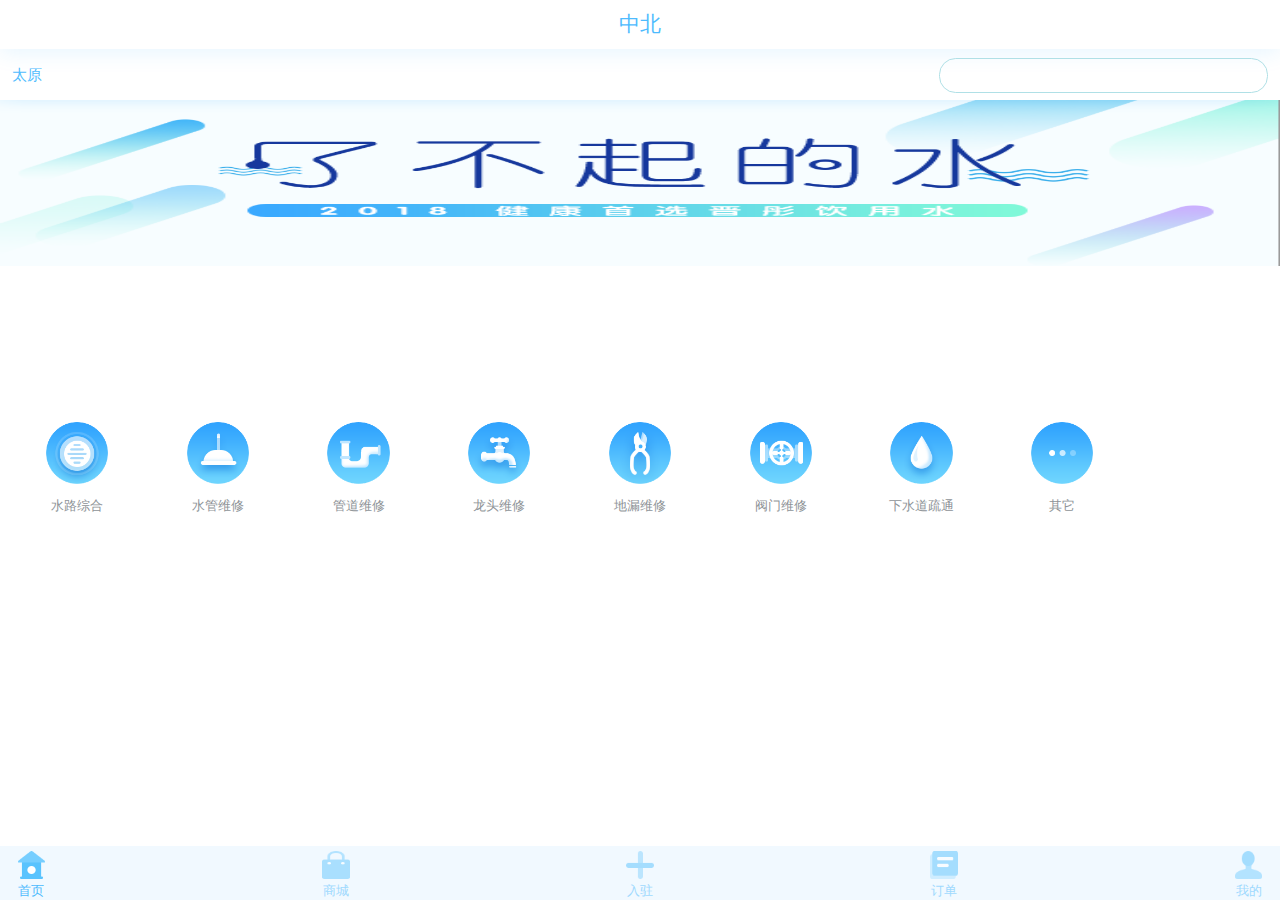
<file: index.html>
<!DOCTYPE html>
<html lang="en">
<head>
    <meta charset="UTF-8">
    <meta name="viewport"
          content="width=device-width , user-scalable=no,initial-scale=1.0 ,maximum-scale =1.0 ,minimum-scale =1.0 ">
    <meta http-equiv="X-UA-Compatible" content="ie=edge">
    <meta name="format-detection" content="telephone=no, email=no" />
    <link rel="stylesheet" href="./css/base.css">
    <link rel="stylesheet" href="./css/index.css">
    <link rel="stylesheet" href="//at.alicdn.com/t/font_1194446_ten7piygx3s.css">
    <title>首页</title>
</head>
<body>

<header>
    <a href=""></a>
    <span>中北</span>
    <a href=""></a>
</header>

<div class="search">
    <span>太原 <i class="iconfont icon-xiangxia"></i></span>
    <a href=""></a>
</div>
<div class="banner">
    <a href="">
        <img src="./image/img/banner.png" alt="">
    </a>
</div>
<ul class="category">
    <li>
        <a href="./list.html">
           <div>
               <img src="./image/img/l1.png" alt="">

           </div>
            <p>水路综合</p>
        </a>
    </li>
    <li>
        <a href="./list.html">
            <div>
                <img src="./image/img/l2.png" alt="">

            </div>
            <p>水管维修</p>
        </a>
    </li>
    <li>
        <a href="./list.html">
            <div>
                <img src="./image/img/l3.png" alt="">

            </div>
            <p>管道维修</p>
        </a>
    </li>
    <li>
        <a href="./list.html">
            <div>
                <img src="./image/img/l4.png" alt="">

            </div>
            <p>龙头维修</p>
        </a>
    </li>
    <li>
        <a href="./list.html">
            <div>
                <img src="./image/img/l5.png" alt="">

            </div>
            <p>地漏维修</p>
        </a>
    </li>
    <li>
        <a href="./list.html">
            <div>
                <img src="./image/img/l6.png" alt="">

            </div>
            <p>阀门维修</p>
        </a>
    </li>
    <li>
        <a href="./list.html">
            <div>
                <img src="./image/img/l7.png" alt="">

            </div>
            <p>下水道疏通</p>
        </a>
    </li>
    <li>
        <a href="./list.html">
            <div>
                <img src="./image/img/l8.png" alt="">

            </div>
            <p>其它</p>
        </a>
    </li>
    <li>
        <a href="">
            <div>

            </div>
            <p></p>
        </a>
    </li>
</ul>

<footer>
    <a href="" class="hot">
        <img src="./image/img/sy.png" alt="">
        首页
    </a>
    <a href="./store.html">
        <img src="./image/img/store.png" alt="">
        商城
    </a>
    <a href="./querylist.html">
        <img src="./image/img/rz.png" alt="">
        入驻
    </a>
    <a href="./shopping.html">
        <img src="./image/img/order.png" alt="">
        订单
    </a>
    <a href="">
        <img src="./image/img/personal.png" alt="">
        我的
    </a>

</footer>
</body>
</html>
</file>
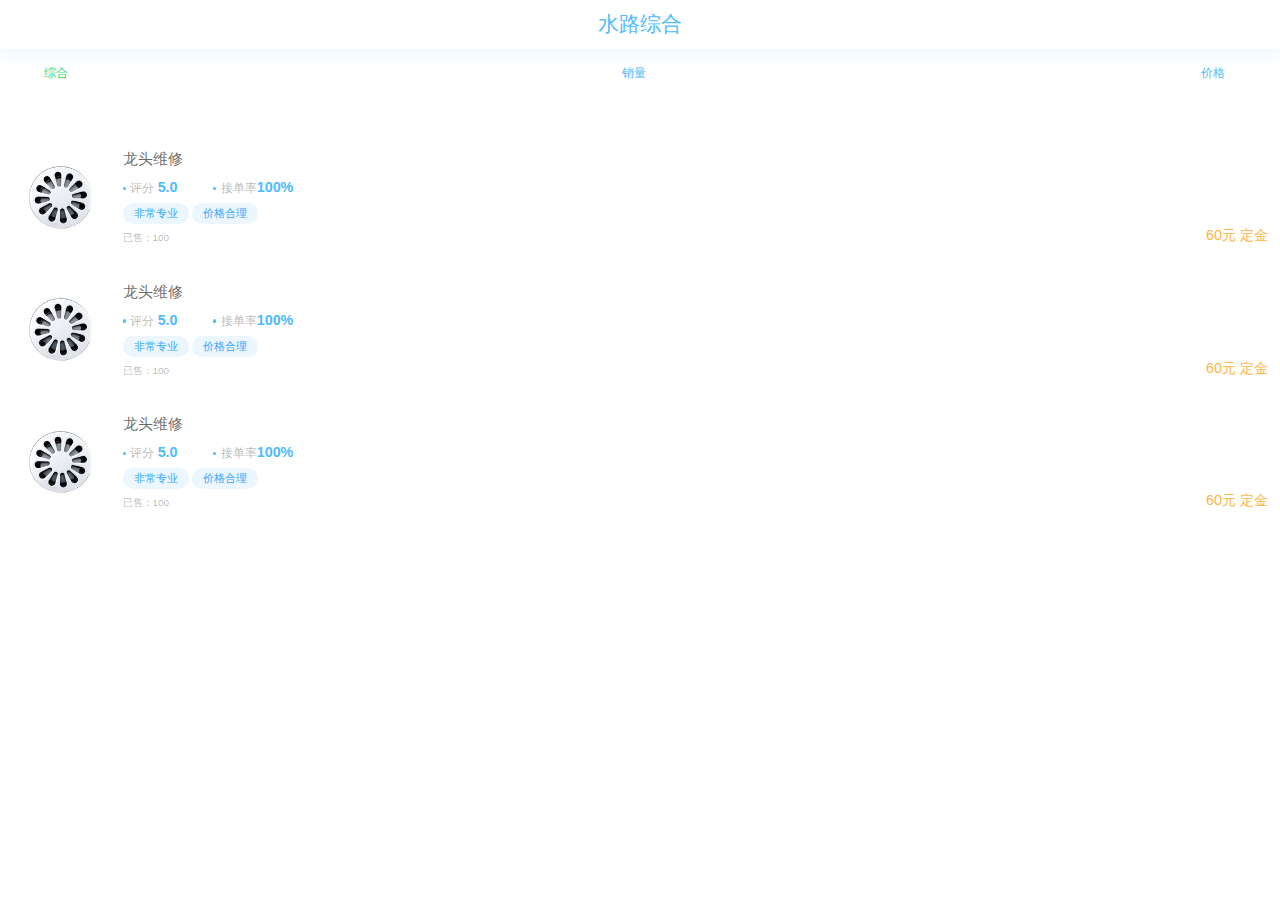
<file: list.html>
<!DOCTYPE html>
<html lang="en">
<head>
    <meta charset="UTF-8">
    <meta name="viewport"
          content="width=device-width , user-scalable=no,initial-scale=1.0 ,maximum-scale =1.0 ,minimum-scale =1.0 ">
    <meta http-equiv="X-UA-Compatible" content="ie=edge">
    <meta name="format-detection" content="telephone=no, email=no" />
    <link rel="stylesheet" href="./css/base.css">
    <link rel="stylesheet" href="./css/list.css">
    <link rel="stylesheet" href="./css/index.css">
    <link rel="stylesheet" href="//at.alicdn.com/t/font_1194446_ten7piygx3s.css">
    <title>列表</title>
</head>
<body>
<header>
    <a href="./index.html" class="iconfont icon-fanhui"></a>
    <span>水路综合</span>
    <a href=""></a>
</header>

<ul class="order">
    <li class="hot">
        综合 <i class="iconfont icon-xiangxia"></i>
    </li>
    <li>
        销量 <i class="iconfont icon-xiangxia"></i>
    </li>
    <li>
        价格 <i class="iconfont icon-xiangxia"></i>
    </li>
</ul>

<section class="list">
    <ul class="scroll">
        <li class="listitem">
            <a href="./show.html">
                <div class="thumb">
                    <img src="./image/1.jpg" alt="">
                </div>
                <div class="info">
                    <h1>龙头维修</h1>
                    <div class="score">
                        <span>评分 <strong>5.0</strong></span>
                        <span>接单率<strong>100%</strong></span>
                    </div>
                    <div class="tag">
                        <span>非常专业</span>
                        <span>价格合理</span>
                    </div>
                    <div class="total">已售：100</div>
                    <div class="price">60元 定金</div>
                </div>
            </a>
        </li>
        <li class="listitem">
            <a href="./show.html">
                <div class="thumb">
                    <img src="./image/1.jpg" alt="">
                </div>
                <div class="info">
                    <h1>龙头维修</h1>
                    <div class="score">
                        <span>评分 <strong>5.0</strong></span>
                        <span>接单率<strong>100%</strong></span>
                    </div>
                    <div class="tag">
                        <span>非常专业</span>
                        <span>价格合理</span>
                    </div>
                    <div class="total">已售：100</div>
                    <div class="price">60元 定金</div>
                </div>
            </a>
        </li>
        <li class="listitem">
            <a href="./show.html">
                <div class="thumb">
                    <img src="./image/1.jpg" alt="">
                </div>
                <div class="info">
                    <h1>龙头维修</h1>
                    <div class="score">
                        <span>评分 <strong>5.0</strong></span>
                        <span>接单率<strong>100%</strong></span>
                    </div>
                    <div class="tag">
                        <span>非常专业</span>
                        <span>价格合理</span>
                    </div>
                    <div class="total">已售：100</div>
                    <div class="price">60元 定金</div>
                </div>
            </a>
        </li>

    </ul>

</section>
</body>
</html>
</file>
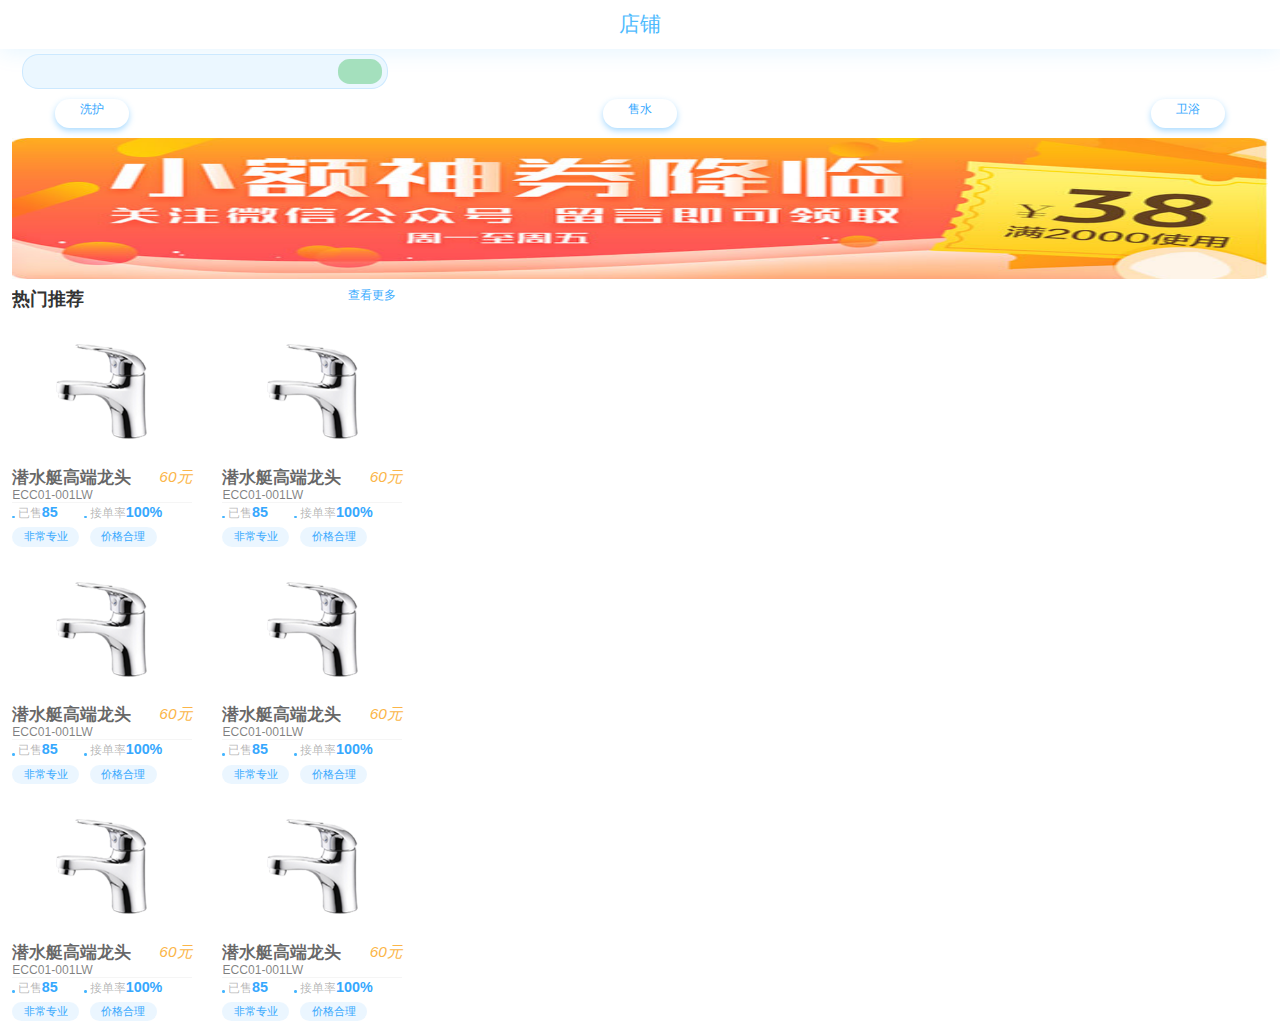
<file: querylist.html>
<!doctype html>
<html lang="en">
<head>
    <meta charset="UTF-8">
    <meta name="viewport"
          content="width=device-width, user-scalable=no, initial-scale=1.0, maximum-scale=1.0, minimum-scale=1.0">
    <meta http-equiv="X-UA-Compatible" content="ie=edge">
    <title>商品列表</title>
    <link rel="stylesheet" href="./css/base.css">
    <link rel="stylesheet" href="./css/querylist.css">
    <link rel="stylesheet" href="//at.alicdn.com/t/font_1194446_ten7piygx3s.css">
</head>
<body>
<header>
    <a href="./index.html" class="iconfont icon-fanhui" class="iconfont icon-fanhui"></a>
    <span>店铺</span>
    <a href=""></a>
</header>

<div class="research">
    <div class="researchlogo"><a href=""class="iconfont icon-sousuo"></a></div>
</div>
<ul class="kind">
    <li class="kindItem"><a href="">洗护</a></li>
    <li class="kindItem"><a href="">售水</a></li>
    <li class="kindItem"><a href="">卫浴</a></li>
</ul>
<div class="saleImg"><img src="./image/gg.jpg" alt=""></div>
<div class="list">
    <div class="float">
        <h2>热门推荐</h2><a>查看更多<div class="iconfont icon-xiangyoushuangjiantousvg"></div></a>
    </div>
    <ul class="queryList">
        <li>
            <a href="./show.html"><div class="image"><img src="./image/shuilong.png" alt=""></div>
                <span>潜水艇高端龙头</span><i>60元</i>
                <div class="label">ECC01-001LW</div>
                <div class="rate">已售<strong>85</strong></div>
                <div class="rate">接单率<strong>100%</strong></div>
                <div class="btn">非常专业</div>
                <div class="btn">价格合理</div>
            </a>
        </li>
        <li>
            <a href="./show.html"><div class="image"><img src="./image/shuilong.png" alt=""></div>
                <span>潜水艇高端龙头</span><i>60元</i>
                <div class="label">ECC01-001LW</div>
                <div class="rate">已售<strong>85</strong></div>
                <div class="rate">接单率<strong>100%</strong></div>
                <div class="btn">非常专业</div>
                <div class="btn">价格合理</div>
            </a>
        </li>
        <li>
            <a href="./show.html"><div class="image"><img src="./image/shuilong.png" alt=""></div>
                <span>潜水艇高端龙头</span><i>60元</i>
                <div class="label">ECC01-001LW</div>
                <div class="rate">已售<strong>85</strong></div>
                <div class="rate">接单率<strong>100%</strong></div>
                <div class="btn">非常专业</div>
                <div class="btn">价格合理</div>
            </a>
        </li>
        <li>
            <a href="./show.html"><div class="image"><img src="./image/shuilong.png" alt=""></div>
                <span>潜水艇高端龙头</span><i>60元</i>
                <div class="label">ECC01-001LW</div>
                <div class="rate">已售<strong>85</strong></div>
                <div class="rate">接单率<strong>100%</strong></div>
                <div class="btn">非常专业</div>
                <div class="btn">价格合理</div>
            </a>
        </li>
        <li>  <a href="./show.html"><div class="image"><img src="./image/shuilong.png" alt=""></div>
            <span>潜水艇高端龙头</span><i>60元</i>
            <div class="label">ECC01-001LW</div>
            <div class="rate">已售<strong>85</strong></div>
            <div class="rate">接单率<strong>100%</strong></div>
            <div class="btn">非常专业</div>
            <div class="btn">价格合理</div>
        </a>
        </li>
        <li> <a href="./show.html"><div class="image"><img src="./image/shuilong.png" alt=""></div>
            <span>潜水艇高端龙头</span><i>60元</i>
            <div class="label">ECC01-001LW</div>
            <div class="rate">已售<strong>85</strong></div>
            <div class="rate">接单率<strong>100%</strong></div>
            <div class="btn">非常专业</div>
            <div class="btn">价格合理</div>
        </a>
        </li>
    </ul>
</div>
</body>
</html>
</file>
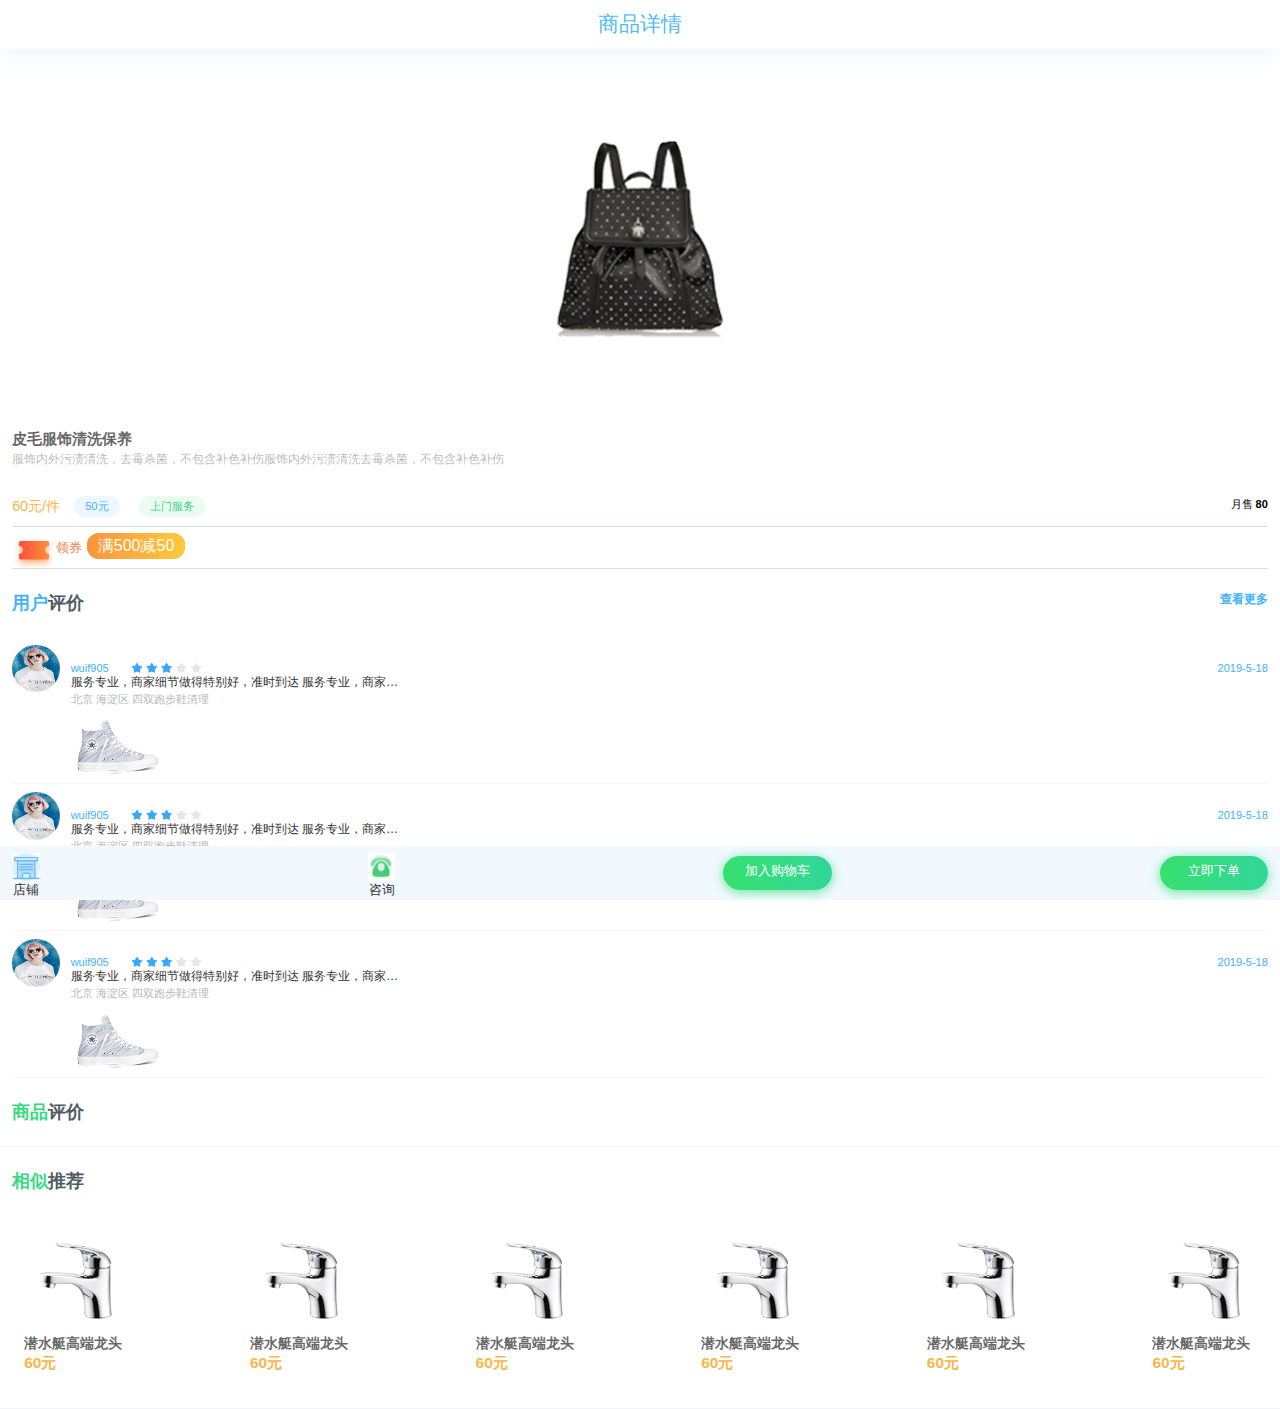
<file: show.html>
<!DOCTYPE html>
    <html lang="en">
    <head>
        <meta charset="UTF-8">
        <meta name="viewport"
              content="width=device-width , user-scalable=no,initial-scale=1.0 ,maximum-scale =1.0 ,minimum-scale =1.0 ">
        <meta http-equiv="X-UA-Compatible" content="ie=edge">
        <meta name="format-detection" content="telephone=no, email=no" />
        <link rel="stylesheet" href="./css/base.css">
        <!--    <link rel="stylesheet" href="./css/list.css">-->
        <!--    <link rel="stylesheet" href="./css/index.css">-->
        <link rel="stylesheet" href="./css/show.css">
        <link rel="stylesheet" href="//at.alicdn.com/t/font_1194446_ten7piygx3s.css">
        <title>商品详情</title>
</head>
<body>
<header>
    <a href="./list.html" class="iconfont icon-fanhui"></a>
    <span>商品详情</span>
    <a href=""></a>
</header>

<section class="goods">
    <div class="thumb">
        <img src="./image/bao.jpg" alt="">
    </div>
    <h1>皮毛服饰清洗保养</h1>
    <p class="desc">
        服饰内外污渍清洗，去霉杀菌，不包含补色补伤服饰内外污渍清洗去霉杀菌，不包含补色补伤
    </p>
    <div class="info">
        <span>60元/件</span>
        <span class="dj">50元</span>
        <span class="service">上门服务</span>
        <div class="total">
            <span>月售 <strong>80</strong></span>
        </div>
    </div>
    <div class="discount">
        <a href=""><img src="./image/quan.png" alt="">领券</a>
        <span>满500减50</span>
    </div>
</section>

<h1 class="title">
    <span>用户<b>评价</b> </span>
    <a href=""> 查看更多  <i class="iconfont icon-xiangyou"></i><i class="iconfont icon-xiangyou"></i> </a>
</h1>
<!--  -->
<ul class="comment">
    <li class="commentItem">
        <div class="avatar">
            <img src="./image/avatar.png" alt="">
        </div>
        <div class="commentInfo">
            <div class="infoTop">
                <span class="username">wuif905</span>
                <span class="star">
                          <div >
                               <img src="./image/star1.png" alt="" >
                          </div>
                          <div style="width: 60%">
                               <img src="./image/star2.png" alt="">
                          </div>

                      </span>
                <span class="date">2019-5-18</span>
            </div>
            <p class="commentCon">
                服务专业，商家细节做得特别好，准时到达 服务专业，商家细节做得特别好，准时到达
            </p>
            <p class="position">
                北京  海淀区  四双跑步鞋清理
            </p>
            <a href="" class="ping"><img src="./image/xie.png" alt=""></a>
        </div>
    </li>
    <li class="commentItem">
        <div class="avatar">
            <img src="./image/avatar.png" alt="">
        </div>
        <div class="commentInfo">
            <div class="infoTop">
                <span class="username">wuif905</span>
                <span class="star">
                          <div >
                               <img src="./image/star1.png" alt="" >
                          </div>
                          <div style="width: 60%">
                               <img src="./image/star2.png" alt="">
                          </div>

                      </span>
                <span class="date">2019-5-18</span>
            </div>
            <p class="commentCon">
                服务专业，商家细节做得特别好，准时到达 服务专业，商家细节做得特别好，准时到达
            </p>
            <p class="position">
                北京  海淀区  四双跑步鞋清理
            </p>
            <a href="" class="ping"><img src="./image/xie.png" alt=""></a>
        </div>
    </li> <li class="commentItem">
    <div class="avatar">
        <img src="./image/avatar.png" alt="">
    </div>
    <div class="commentInfo">
        <div class="infoTop">
            <span class="username">wuif905</span>
            <span class="star">
                          <div >
                               <img src="./image/star1.png" alt="" >
                          </div>
                          <div style="width: 60%">
                               <img src="./image/star2.png" alt="">
                          </div>

                      </span>
            <span class="date">2019-5-18</span>
        </div>
        <p class="commentCon">
            服务专业，商家细节做得特别好，准时到达 服务专业，商家细节做得特别好，准时到达
        </p>
        <p class="position">
            北京  海淀区  四双跑步鞋清理
        </p>
        <a href="" class="ping"><img src="./image/xie.png" alt=""></a>
    </div>
</li>
</ul>

<h1 class="title1">
    <span>商品<b>评价</b> </span>
</h1>
<h1 class="title1">
    <span>相似<b>推荐</b> </span>
    <ul class="other">
        <li>
        <a href="">
            <div>
                <img src="./image/shuilong.png" alt="">
            </div>
            <p>潜水艇高端龙头</p>
            <b>60元</b>
        </a>
    </li>
        <li>
            <a href="">
                <div>
                    <img src="./image/shuilong.png" alt="">
                </div>
                <p>潜水艇高端龙头</p>
                <b>60元</b>
            </a>
        </li>
        <li>
            <a href="">
                <div>
                    <img src="./image/shuilong.png" alt="">
                </div>
                <p>潜水艇高端龙头</p>
                <b>60元</b>
            </a>
        </li>
        <li>
            <a href="">
                <div>
                    <img src="./image/shuilong.png" alt="">
                </div>
                <p>潜水艇高端龙头</p>
                <b>60元</b>
            </a>
        </li>
        <li>
            <a href="">
                <div>
                    <img src="./image/shuilong.png" alt="">
                </div>
                <p>潜水艇高端龙头</p>
                <b>60元</b>
            </a>
        </li>
        <li>
            <a href="">
                <div>
                    <img src="./image/shuilong.png" alt="">
                </div>
                <p>潜水艇高端龙头</p>
                <b>60元</b>
            </a>
        </li>
    </ul>
</h1>

<footer>
    <ul class="webList">
        <li class="hot">
            <a href="">
                <div class="image"><img src="./image/hom.jpg" alt=""></div>
                <span>店铺</span>
            </a>
        </li>
        <li>
            <a href="">
                <div class="image"><img src="./image/pho.jpg" alt=""></div>
                <span>咨询</span>
            </a>
        </li>
        <li>
            <a href="./shopping.html" class="che">
                <span>加入购物车</span>
            </a>
        </li>
        <li>
            <a href="" class="che"><span>立即下单</span></a>
        </li>
    </ul>

</footer>
</body>
</html>
</file>
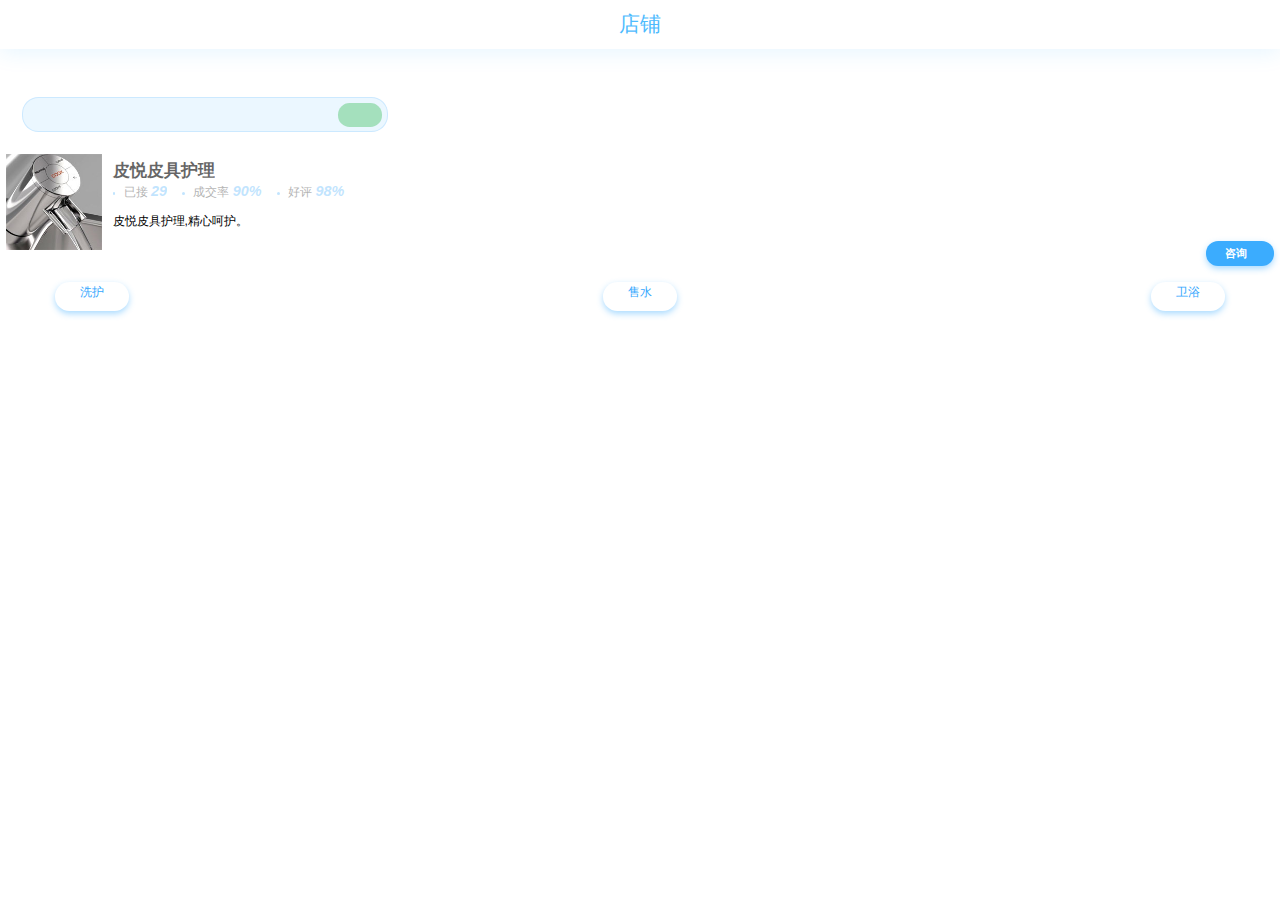
<file: store.html>
<!DOCTYPE html>
<html lang="en">
<head>
    <meta charset="UTF-8">
    <meta name="viewport"
          content="width=device-width, user-scalable=no, initial-scale=1.0, maximum-scale=1.0, minimum-scale=1.0">
    <meta http-equiv="X-UA-Compatible" content="ie=edge">
    <link rel="stylesheet" href="./css/base.css">
    <link rel="stylesheet" href="./css/store.css">
    <link rel="stylesheet" href="//at.alicdn.com/t/font_1194446_ten7piygx3s.css">

    <title>店铺</title>
</head>
<body>
<header>
    <a href="./index.html" class="iconfont icon-fanhui"></a>
    <span>店铺</span>
    <a href=""></a>
</header>
<div class="research">
    <div class="researchlogo"><a href=""class="iconfont icon-sousuo"></a></div>
</div>
<div class="list1">
    <div><img src="./image/yb.jpg" alt=""></div>
    <div class="text">
        <h3>皮悦皮具护理</h3>
        <div class="rate">
            <span>已接 <i>29</i></span>
            <span>成交率 <i>90%</i></span>
            <span>好评 <i>98%</i></span>
        </div>
        <p>皮悦皮具护理,精心呵护。</p>
        <div class="talk"><b>咨询</b></div>
    </div>
</div>
<ul class="kind">
    <li class="kindItem"><a href="">洗护</a></li>
    <li class="kindItem"><a href="">售水</a></li>
    <li class="kindItem"><a href="">卫浴</a></li>
</ul>
</body>
</html>
</file>
<file: css/base.css>
body , h1 , h2 , h3 , h4 , h5 , h6 , p , ul , ol , li , form , input , textarea , select {
    margin: 0;
    padding: 0;
    list-style: none;
}
body{
    background-color: #fff;
    color: #000;
    /*font-family: 华文楷体;*/
    /*font-size: 20px;*/
    /*line-height: 1.5;*/
    /*font:16px/1.5 H sans-serif;*/
}
*{
    -webkit-tap-highlight-color: rgba(0, 0, 0, 0);/*透明*/
    -webkit-appearance: none;
    -webkit-text-size-adjust:100%
}
a{
    /*color: whitesmoke;*/
    text-decoration: none;
    overflow: hidden;
    /*transition: transform .2s linear;*/
}
img{
    width: 100%;
    height: 100%;
    display: block;
    /*border: 0;*/
    /*border-radius: 5px;*/
    /*transition: transform .10s linear;*/
}

html {
    font-size: 100px; }

body {
    font-size: 16px;
    font-family:Helvetica;}

@media screen and (min-width: 320px) {
    html {
        font-size: 42.66667px; } }

@media screen and (min-width: 360px) {
    html {
        font-size: 48px; } }

@media screen and (min-width: 375px) {
    html {
        font-size: 50px; } }

@media screen and (min-width: 412px) {
    html {
        font-size: 54.93333px; } }

@media screen and (min-width: 414px) {
    html {
        font-size: 55.2px; } }
</file>
<file: css/index.css>
@import "base.css";
/*导入样式表*/

/* rem */

header{
    height: 0.88rem;
    text-align: center;
    line-height: 0.88rem;
    font-size: 0.38rem;
    color: #4ebbfe;
    box-shadow: 0 0.03rem 0.43rem 0
    rgba(41, 167, 255, 0.13);
}
/*search*/
.search{
    padding: 0.17rem 0.22rem;
    height: 0.6rem;
    line-height: 0.6rem;
}
.search > span{
    color: #4ebbfe;
    font-size: 0.28rem;
}
.search > a{
    float:right ;
    width: 5.93rem;
    height: 0.6rem;
    border: 0.01rem solid powderblue;
    border-radius: 0.3rem;
}
.banner{
    width: 100%;
    height: 3rem;
    background: #9a9a9a;
}

.category{
    padding: 0.22rem;
    height: 6.9rem;
    /*background: #4ebbfe;*/
    display: flex;
    flex-direction: row;
    justify-content: space-between;
    flex-wrap: wrap;
    align-content: space-around;
    /*flex-direction: row;*/
}
.category > li{
    width: 2.35rem;
    height: 1.94rem;
    /*background: #fff;*/
    /*border-radius: 50%;*/
}
.category > li > a {
    width: 100%;
    height: 100%;
    display: flex;
    flex-direction: column;
    align-items: center;
    justify-content: space-around;
    font-size: 0.24rem;
}
.category > li > a > div{
    width: 1.13rem;
    height: 1.13rem;
}
.category li p{
    text-align: center;
    color: #8e9397;
    font-size: 0.24rem;
}
/*category*/

footer{
    position: fixed;
    left: 0;
    bottom: 0;
    width: 100%;
    height: 0.98rem;
    background: #f1f9ff;
    padding: 0 0.22rem;
    box-sizing: border-box;
    -webkit-box-sizing:border-box ;
    display: flex;
    justify-content: space-between;
}
footer > a{
    width: 0.7rem;
    height: 100%;
    /*background: #046b80;*/
    font-size: 0.24rem;
    color: #4ebbfe;
    text-align: center;
    padding-top: 0.1rem;
    box-sizing: border-box;
    opacity: 0.5;
}
footer > a.hot{
    opacity: 1;
}
footer > a >img{
    width: 0.5rem;
    height: 0.5rem;
    display: inline-block;
}
</file>
<file: css/list.css>
header{
    width: 100%;
    height: 0.88rem;
    padding: 0 0.22rem;
    box-sizing: border-box;
    display: flex;
    justify-content: space-between;
    line-height: 0.88rem;
    color: #4ebbfe;
    font-size: 0.38rem;
}
header > a{
    color: #4ebbfe;
}
/*header*/

.order{
    height: 0.88rem;
    padding: 0 0.8rem;
    display: flex;
    justify-content: space-between;
    line-height: 0.88rem;
    font-size: 0.22rem;
    color: #4ebbfe;
}
.order > li.hot{
    color: #36d681;
}
.order > li .iconfont{
    font-size: 0.22rem;
    margin-left: 0.2rem;
    color: #4ebbfe;.
}
.list{
    width: 100%;
    position: absolute;
    top: 2.7rem;
    bottom: 0;
    /*background: #4ebbfe;*/
    padding: 0 0.22rem;
    box-sizing: border-box;
    overflow: hidden;
}
.listitem{
    height: 1.74rem;
    margin-bottom: 0.66rem;
    display: flex;
    justify-content: space-between;
    position: relative;
}
.listitem > a{
    display: flex;
    width: 100%;
    height: 100%;
    position: relative;
}
.thumb{
    /*width: 1.74rem;*/
    height: 1.74rem;
    flex-basis: 1.74rem;
    background: #00c1de;
    padding: 0.3rem;
    box-sizing: border-box;
    background: #fff;
    border-radius: 0.1rem;
    box-shadow:  0 0.01rem 0.21rem 0 rgba(223 223 223 0.43) ;
}
.info{
    /*width: 2rem;*/
    height: 1.74rem;
    /*background: #4ebbfe;*/
    flex-grow: 1;
    padding-left: 0.26rem;
    display: flex;
    flex-direction: column;
    justify-content: space-between;
}
.info > h1{
    font-size: 0.28rem;
    color: rgba(0,0,0,0.6);
    font-weight: normal;
}
.info > .score{
    font-size: 0.22rem;
    color: rgba(0,0,0,0.3);
}
.info > .score > span{
    position: relative;
    padding-left: 0.14rem;
    margin-right: 0.58rem;
}
.info > .score > span::before{
    content: "";
    position: absolute;
    width: 0.06rem;
    height: 0.06rem;
    border-radius: 50%;
    top: 0.1rem;
    left: 0;
    background: #4ebbfe;
}
.info > .score strong{
    font-size: 0.26rem;
    color: #4ebbfe;
}
.info > .tag{
    font-size: 0.20rem;
    color: #36a8fe;
}
.tag span{
    padding: 0.08rem 0.2rem;
    background: rgba(59 ,171,255 ,0.1);
    border-radius: 0.28rem;
}
.info > .total{
    color: rgba(0 , 0,0, 0.3);
    font-size: 0.18rem;
}
.info .price{
    position:absolute ;
    right: 0;
    bottom: 0;
    font-size: 0.26rem;
    color: #fdb548;
}


/*.listitem >a{*/
/*     width: 100%;*/
/*     height: 100%;*/
/* }*/
/*.thumb{*/
/*    width: 1.74rem;*/
/*    height: 1.74rem;*/
/*    position: absolute;*/
/*    left: 0;*/
/*    top: 0;*/
/*}*/
/*.info{*/
/*    background: #4ebbfe;*/
/*    height: 100%;*/
/*    margin-left: 1.74rem;*/
/*}*/

/*.listitem >a{*/
/*    width: 100%;*/
/*    height: 100%;*/
/*    position: relative;*/
/*}*/
/*.thumb{*/
/*    width: 1.74rem;*/
/*    height: 1.74rem;*/
/*    !*position: absolute;*!*/
/*   float: left;*/
/*}*/
/*.info{*/
/*    width:calc(100% - 1.74rem);*/
/*    background: #4ebbfe;*/
/*    height: 100%;*/
/*    !*margin-left: 1.74rem;*!*/
/*}*/
</file>
<file: css/querylist.css>
header{
    width: 100%;
    height: 0.88rem;
    padding: 0 0.22rem;
    box-sizing: border-box;
    display: flex;
    justify-content: space-between;
    line-height: 0.88rem;
    color: #4ebbfe;
    font-size: 0.38rem;
    box-shadow: 0 0.03rem 0.43rem 0 rgba(41, 167, 255, 0.13);
}
header > a{
    color: #4ebbfe;
}
.research{
    margin-top: 0.1rem;
    margin-left: 0.4rem;
    width: 6.6rem;
    height: 0.6rem;
    border-radius: 0.3rem;
    border: solid 0.03rem rgba(55, 169, 254, 0.17);
    background-color: #ebf7ff;
}
.research .researchlogo{
    margin: 0.08rem 0.1rem;
    width: 0.79rem;
    height: 0.44rem;
    background: #a4e0bd;
    border-radius: 0.21rem;
    float: right;
    line-height: 0.44rem;
}
.research > .researchlogo > .iconfont{
    text-align: center;
    color: #36a8fe;
    margin-left: 0.22rem;
}
.kind{
    padding: 0.2rem 1rem;
    height: 0.88rem;
    display: flex;
    justify-content: space-between;
    box-sizing: border-box;
    align-items: center;
}
.kind .kindItem{
    width: 1.33rem;
    height: 0.52rem;
    border-radius: 0.26rem;
    box-shadow: 0 0.05rem 0.12rem 0 rgba(59, 172, 254,0.43);
}
.kind .kindItem a{
    color: #36a8fe;
    margin-left: 0.45rem;
    font-size: 0.22rem;
}
.saleImg{
    padding: 0 0.22rem;
    height: 2.55rem;
    margin-bottom: 0.2rem;
}
.list{
    /*实现铺满效果*/
    width: 7.5rem;
    padding:0 0.22rem;
    position: absolute;
    top: 5.2rem;
    bottom: 0;
    box-sizing: border-box;
}
.list .float{
    overflow: hidden;
    margin-bottom: 0.1rem;
}
.list .float h2{
    display: inline-block;
    color: #333333;
    font-size: 0.32rem;
    float: left;
}
.list > .float > a{
    color: #3bacfe;
    font-size: 0.22rem;
    float: right;
}
.list > .float > a .iconfont{
    color: #3bacfe;
    display: inline-block;
    font-size: 0.18rem;
    margin-left: 0.1rem;
}
.list .queryList{
    /*  较长的大框*/
    height: 10rem;
    /*background: #FF947C;*/
    display: flex;
    flex-wrap: wrap;
    justify-content: space-between;
}
.list .queryList li{
    width: 3.25rem;
    height: 4.3rem;
    /*background: #61E37A;*/
    /*border-bottom: 0.01rem solid rgba(0, 0, 0, 0.04);*/
}
.list .queryList li a .image{
    padding: 0.5rem 0.8rem;
}
.list .queryList li a span{
    font-weight: bold;
    font-size: 0.3rem;
    float: left;
    color: rgba(0, 0, 0, 0.6);
    height: 0.38rem;
}
.list .queryList li a i{
    float: right;
    font-size: 0.28rem;
    color:  #fbb548;;
}
.list .queryList li .label{
    display: block;
    font-size: 0.22rem;
    color: rgba(0, 0, 0, 0.5);
    border-bottom: 0.01rem solid rgba(0, 0, 0, 0.04);
}
.list .queryList li .rate{
    display: inline-block;
    font-size: 0.22rem;
    color: rgba(0, 0, 0, 0.3);
    position: relative;
    padding:0 0.4rem 0.1rem 0.1rem;
}
.list .queryList li .rate::before{
    content: '';
    width: 0.05rem;
    height: 0.05rem;
    background-color: #44b5ff;
    border-radius: 50%;
    position: absolute;
    top: 50%;
    left: 0;
}
.list .queryList li .rate strong{
    display: inline-block;
    font-size: 0.26rem;
    color: #36a8fe;
}
.list .queryList li .btn{
    width: 1.21rem;
    height: 0.35rem;
    border-radius: 0.18rem;
    background: rgba(59, 171, 255,0.1);
    float: left;
    text-align: center;
    line-height: 0.35rem;
    font-size: 0.2rem;
    margin-right: 0.2rem;
    color: #36a8fe;
}
</file>
<file: css/show.css>
header{
    width: 100%;
    height: 0.88rem;
    padding: 0 0.22rem;
    box-sizing: border-box;
    display: flex;
    justify-content: space-between;
    line-height: 0.88rem;
    color: #4ebbfe;
    font-size: 0.38rem;
    box-shadow: 0 0.03rem 0.43rem 0 rgba(41, 167, 255, 0.13);
}
header > a{
    color: #4ebbfe;
}
/* header */
.goods{
    padding: 0 0.22rem;
    height: auto;
}
.thumb{
    height: 6.9rem;
    display: flex;
    justify-content: center;
    align-items: center;
}
.thumb > img{
    width: 3rem;
    height: 3.6rem;
}
.goods >  h1{
    font-size: 0.28rem;
    color: #000;
    opacity: 0.6;
}
.goods > p.desc{
    font-size: 0.22rem;
    color: rgba(0,0,0,0.3);
    line-height: 1.5;
    height: 0.66rem;
    display: -webkit-box;
    -webkit-box-orient: vertical;
    -webkit-line-clamp:2;
    overflow: hidden;
}
.info{
    font-size: 0.2rem;
    padding: 0.18rem 0;
    border-bottom: 0.01rem solid #d8dfe3;
}
.info > span{
    margin-right: 0.2rem;
}
.info > span:first-child{
    font-size: 0.26rem;
    color: #fbb548;
}
.info > span:nth-child(2){
    color: #41b2fc;
    background: rgba(65,178,252,0.1);
    padding: 0.08rem 0.2rem;
    border-radius: 0.22rem;
    margin-right: 0.3rem;
}
.info > span:nth-child(3){
    color: #36d681;
    background: rgba(54,214,129,0.1);
    padding: 0.08rem 0.2rem;
    border-radius: 0.22rem;
}
 .info .total{
     float: right;
 }

.discount{
    padding: 0.18rem 0;
    border-bottom: 0.01rem solid #d8dfe3;
}
.discount a img{
    width: 0.8rem;
    height: 0.6rem;
    float: left;
    overflow: hidden;
}
.discount a{
    font-size: 0.24rem;
    font-weight: normal;
    /*line-height: 0.4rem;*/
    color: #ff844e;
    /*margin-right: 0.3rem;*/
}

.discount > span{
    padding: 0.08rem 0.2rem;
    background-color: #36d681;
    background-image: linear-gradient(-90deg , #ffca3b ,#ff933b);
    border-radius: 0.22rem;
    color: #ffffff!important;
    overflow: hidden;
}

h1.title{
    padding: 0.4rem 0.22rem;
    font-size: 0.32rem;
    color: #41b2fc;
}
h1.title b{
    color: #4f5b64;
}
h1.title > a{
    float: right;
    color: #41b2fc;
    font-size: 0.22rem  ;
}
h1.title > a > i{
    transform: rotateZ(0deg);
}
h1.title  > a > i:last-child{
    opacity: 0.5;
}

.comment{
    height: auto;
    padding: 0 0.22rem;
}
.comment .commentItem{
    padding: 0.15rem 0;
    height: auto;
    border-bottom: 0.01rem solid rgba(216, 223, 227, 0.3);
    /*opacity: 0.3;*/
    display: flex;
}

.comment .avatar{
    width: 0.86rem;
    height: 0.86rem;
    border-radius: 50%;
    overflow: hidden;
    flex: none;
}
.comment .commentInfo{
    flex-grow: 1;
    /*background: #046B80;*/
    padding-top: 0.3rem;
    padding-left: 0.2rem;
}

.infoTop{
    font-size: 0.2rem;
    color: #41b2fc;
    overflow: hidden;
}
.infoTop > .username{
    float: left;
    margin-right: 0.4rem;
}
.infoTop .date{
    float: right;
}
.infoTop > .star{
    float: left;
    position: relative;
    width: 1.28rem;
    height: 0.22rem;
}
.infoTop  >  .star > div{
    width: 1.28rem;
    height: 0.22rem;
    position: absolute;
    left: 0;
    top: 0;
    overflow: hidden;
}
.infoTop > .star > div > [src]{
    width: 1.28rem;
    height: 0.22rem;
}
.comment .commentCon{
    width: 6rem;
    font-size: 0.22rem;
    color: #333333;
    white-space: nowrap;
    overflow: hidden;
    text-overflow: ellipsis;
}
.comment .position{
    width: 3.05rem;
    font-size: 0.2rem;
    font-weight: normal;
    line-height: 0.32rem;
    color: #000000;
    opacity: 0.3;
}
.comment .ping img{
    width:1.7rem;
    height: 1rem;
    margin-top: 0.2rem;
    /*margin-bottom: 0.2rem;*/
}

h1.title1{
    padding: 0.4rem 0.22rem;
    font-size: 0.32rem;
    color: #35db82;
    border-bottom: 0.01rem solid rgba(216, 223, 227, 0.3);
}
h1.title1 b{
    color: #4f5b64;
}


.other{
    padding: 0.22rem;
    /*height: 6.9rem;*/
    /*background: #4ebbfe;*/
    display: flex;
    flex-direction: row;
    justify-content: space-between;
    flex-wrap: wrap;
    align-content: space-around;
    /*flex-direction: row;*/
}
.other li{
    margin-top: 0.4rem;
}
.other > li > a {
    width: 100%;
    height: 100%;
    display: flex;
    flex-direction: column;
    /*justify-content: space-around;*/
    /*font-size: 0.24rem;*/
}
.other > li > a > div{
    width: 1.31rem;
    height: 1.37rem;
    padding: 0.28rem;
    /*margin-bottom: 0.37rem;*/
}
.other li p{
    /*text-align: center;*/
    /*color: #8e9397;*/
    font-size: 0.26rem;
    color: rgba(0,0,0,0.6);
}
.other li b{
    font-size: 0.28rem;
    color: #fbb548;
}

footer .webList {
    position: fixed;
    bottom: 0;
    left: 0;
    padding: 0 0.22rem;
    height: 0.98rem;
    background: #f1f9ff;
    width: 100%;
    -webkit-box-sizing: border-box;
    box-sizing: border-box;
    display: flex;
    justify-content: space-between;
    align-items: center;
}


.webList li > a {
    /* width: 0.7rem; */
    display: block;
    height: 100%;
    text-align: center;
    padding-top: 0.1rem;
    box-sizing: border-box;
    font-size: 0.24rem;
}
.webList li a .image {
    width: 0.5rem;
    height: 0.5rem;
    display: block;
}
.webList li > a span {
    color: #333333;
}
.webList li > a.che {
    width: 1.96rem;
    height: 0.6rem;
    background-image: linear-gradient(90deg, #37e06f 0%, #31d69a 100%), linear-gradient(#3bacfe, #3bacfe);
    box-shadow: 0 0.04rem 0.2rem 0 rgba(55, 223, 116, 0.75);
    border-radius: 30px;
}
.webList li > a.che span {
    font-size: 0.24rem;
    color: #FFFFFF;
}
</file>
<file: css/store.css>
header{
    width: 100%;
    height: 0.88rem;
    padding: 0 0.22rem;
    box-sizing: border-box;
    display: flex;
    justify-content: space-between;
    line-height: 0.88rem;
    color: #4ebbfe;
    font-size: 0.38rem;
    box-shadow: 0 0.03rem 0.43rem 0 rgba(41, 167, 255, 0.13);
}
header > a{
    color: #4ebbfe;
}

.research{
    margin-top: 0.88rem;
    margin-left: 0.4rem;
    width: 6.6rem;
    height: 0.6rem;
    border-radius: 0.3rem;
    border: solid 0.03rem rgba(55, 169, 254, 0.17);
    background-color: #ebf7ff;
}
.research .researchlogo{
    margin: 0.08rem 0.1rem;
    width: 0.79rem;
    height: 0.44rem;
    background: #a4e0bd;
    border-radius: 0.21rem;
    float: right;
    line-height: 0.44rem;
}
.research > .researchlogo > .iconfont{
    text-align: center;
    color: #36a8fe;
    margin-left: 0.22rem;
}
.list1{
    display: flex;
}
.list1 > div{
    width: 1.74rem;
    height: 1.74rem;
    padding:0.4rem 0.1rem;
}
.list1 .text{
    flex: 1;
}
.list1 .text h3{
    margin-top: 0.1rem;
    font-size: 0.3rem;
    color: #000000;
    opacity: 0.6;
}
.list1 .text .rate span{
    padding:0.1rem 0.2rem;
    font-size: 0.22rem;
    color: #000000;
    opacity: 0.3;
    position: relative;
}
.list1 .text .rate span i{
    color: #36a8fe;
    font-size: 0.26rem;
    font-weight: bold;
}
.list1 .text .rate span::before{
    content: '';
    width: 0.05rem;
    height: 0.05rem;
    border-radius: 0.03rem;;
    background: #36a8fe;
    position: absolute;
    top: 50%;
    left: 0;
    /*margin-top: rem;*/
}
.list1 .text p{
    padding: 0.2rem 0;
    color: #000;
    line-height: 1.5;
    font-size: 0.22rem;
}
.list1 .text .talk{
    width: 1.24rem;
    height: 0.45rem;
    border-radius: 0.22rem;
    background-color: #3bacfe;
    box-shadow: 0 0.05rem 0.12rem 0 rgba(59, 172, 254, 0.43);
    float: right;
}
.list1 .text .talk b{
    padding: 0 0.35rem;
    display: block;
    font-size: 0.2rem;
    color: #ffffff;
    line-height: 0.45rem;
}

.kind{
    padding: 0.2rem 1rem;
    height: 0.88rem;
    display: flex;
    justify-content: space-between;
    box-sizing: border-box;
    align-items: center;
}
.kind .kindItem{
    width: 1.33rem;
    height: 0.52rem;
    border-radius: 0.26rem;
    box-shadow: 0 0.05rem 0.12rem 0 rgba(59, 172, 254,0.43);
}
.kind .kindItem a{
    color: #36a8fe;
    margin-left: 0.45rem;
    font-size: 0.22rem;
}
</file>
